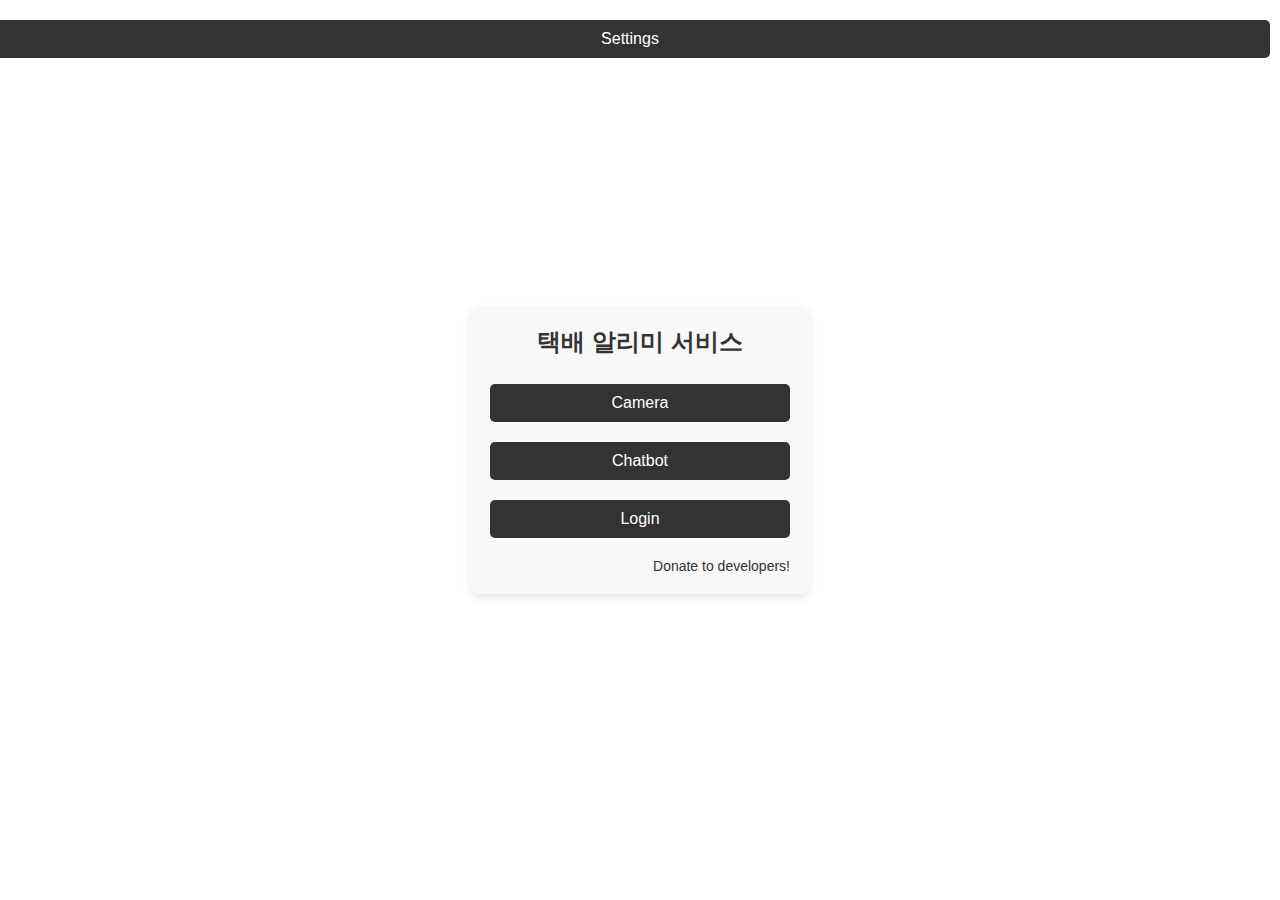
<file: templates/index.html>
<!DOCTYPE html>
<html lang="en">
<head>
    <meta charset="UTF-8">
    <meta name="viewport" content="width=device-width, initial-scale=1.0">
    <title>Main Home</title>
    <link rel="stylesheet" href="/static/styles.css">
</head>
<body>
    <div class="container">
        <h1 id="led-message" style="display: none;">택배 도착!!!</h1>
        <h1>택배 알리미 서비스</h1>
        <div class="buttons">
            <button onclick="location.href='camera'">Camera</button>
            <button onclick="location.href='chatbot'">Chatbot</button>
            <button onclick="location.href='login'">Login</button>
            <a href="donate"> Donate to developers!</a>
            <button onclick="location.href='settings'" style="position: absolute; top: 10px; right: 10px;">Settings</button>
        </div>
    </div>
    <script src="/static/script.js"></script>
    <script>
        function fetchLedStatus() {
            fetch('/led_status')
                .then(response => response.json())
                .then(data => {
                    const ledMessage = document.getElementById('led-message');
                    if (data.on) {
                        ledMessage.style.display = 'block';
                    } else {
                        ledMessage.style.display = 'none';
                    }
                });
        }

        setInterval(fetchLedStatus, 1000); // Fetch LED status every second
    </script>
</body>
</html>
</file>
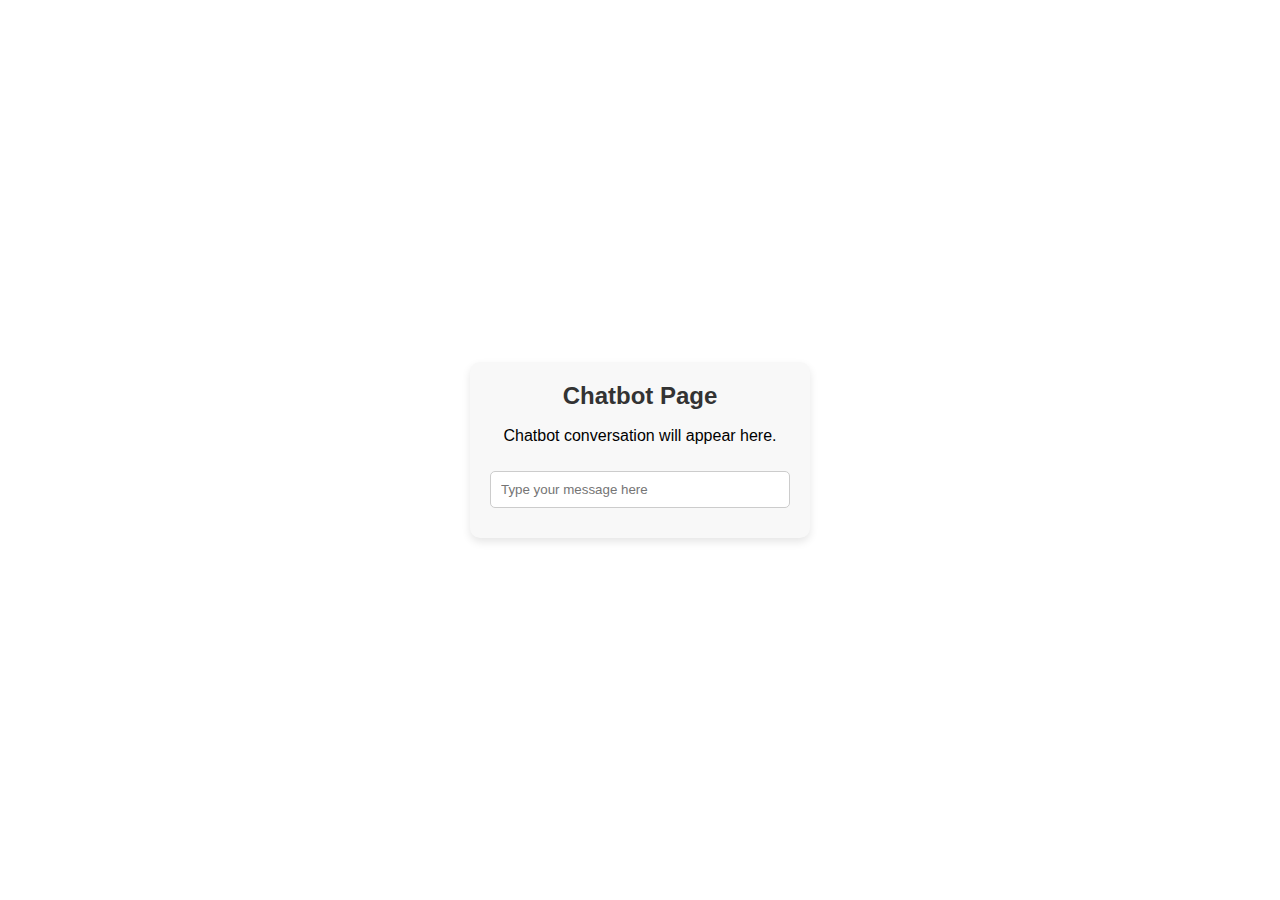
<file: templates/chatbot.html>
<!DOCTYPE html>
<html lang="en">
<head>
    <meta charset="UTF-8">
    <meta name="viewport" content="width=device-width, initial-scale=1.0">
    <title>Chatbot</title>
    <link rel="stylesheet" href="/static/styles.css">
</head>
<body>
    <div class="container">
        <h1>Chatbot Page</h1>
        <div class="chatbox">
            <p>Chatbot conversation will appear here.</p>
        </div>
        <input type="text" placeholder="Type your message here">
    </div>
    <script src="/static/script.js"></script>
</body>
</html>
</file>
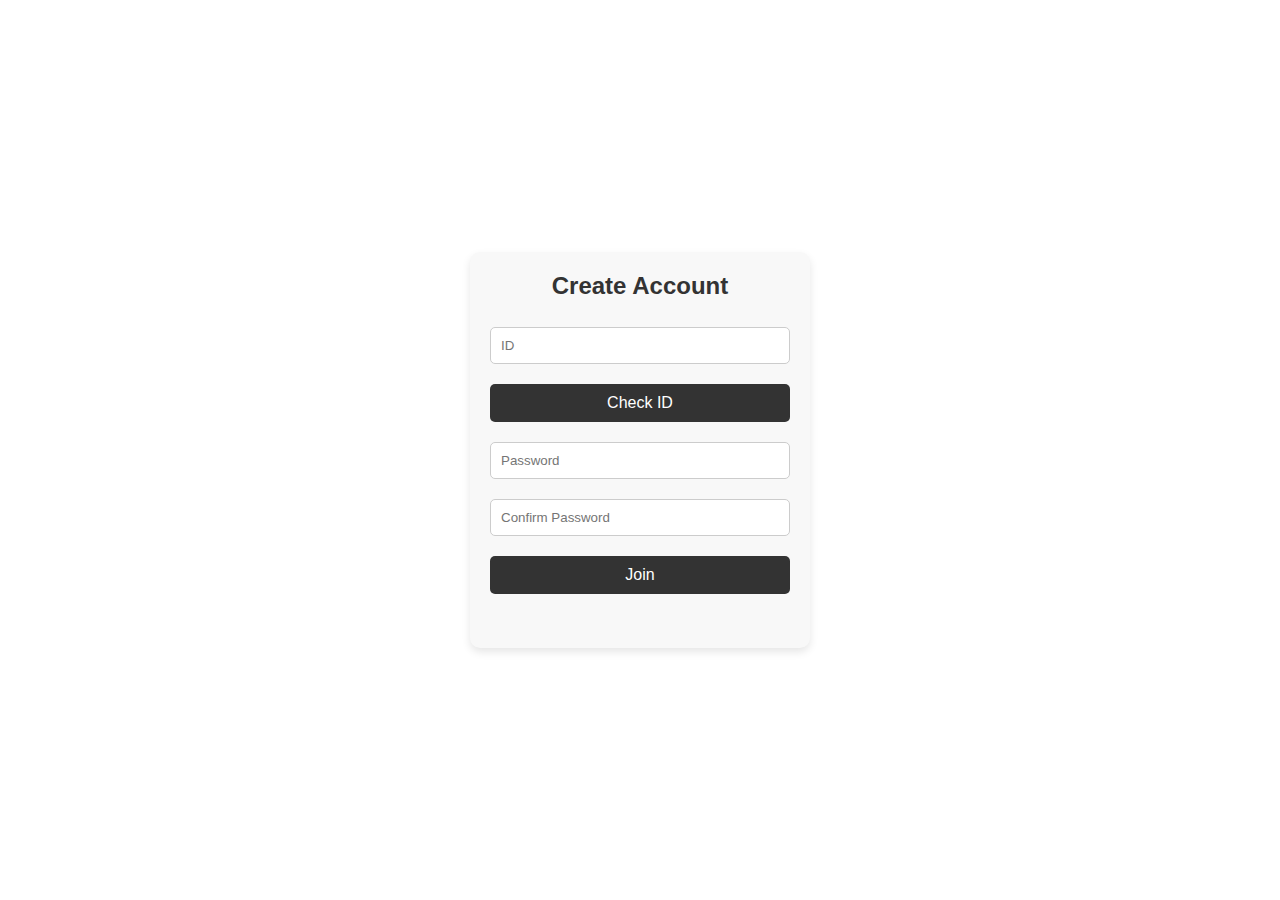
<file: templates/create_account.html>
<!DOCTYPE html>
<html lang="en">
<head>
    <meta charset="UTF-8">
    <meta name="viewport" content="width=device-width, initial-scale=1.0">
    <title>Create Account</title>
    <link rel="stylesheet" href="/static/styles.css">
</head>
<body>
    <div class="container">
        <h1>Create Account</h1>
        <form id="createAccountForm">
            <input type="text" id="createId" placeholder="ID" required>
            <button type="button" onclick="checkIdAvailability()">Check ID</button>
            <input type="password" id="createPassword" placeholder="Password" required>
            <input type="password" id="confirmPassword" placeholder="Confirm Password" required>
            <button type="submit">Join</button>
            <p id="createError" class="error-message"></p>
        </form>
    </div>
    <script src="/static/script.js"></script>
</body>
</html>
</file>
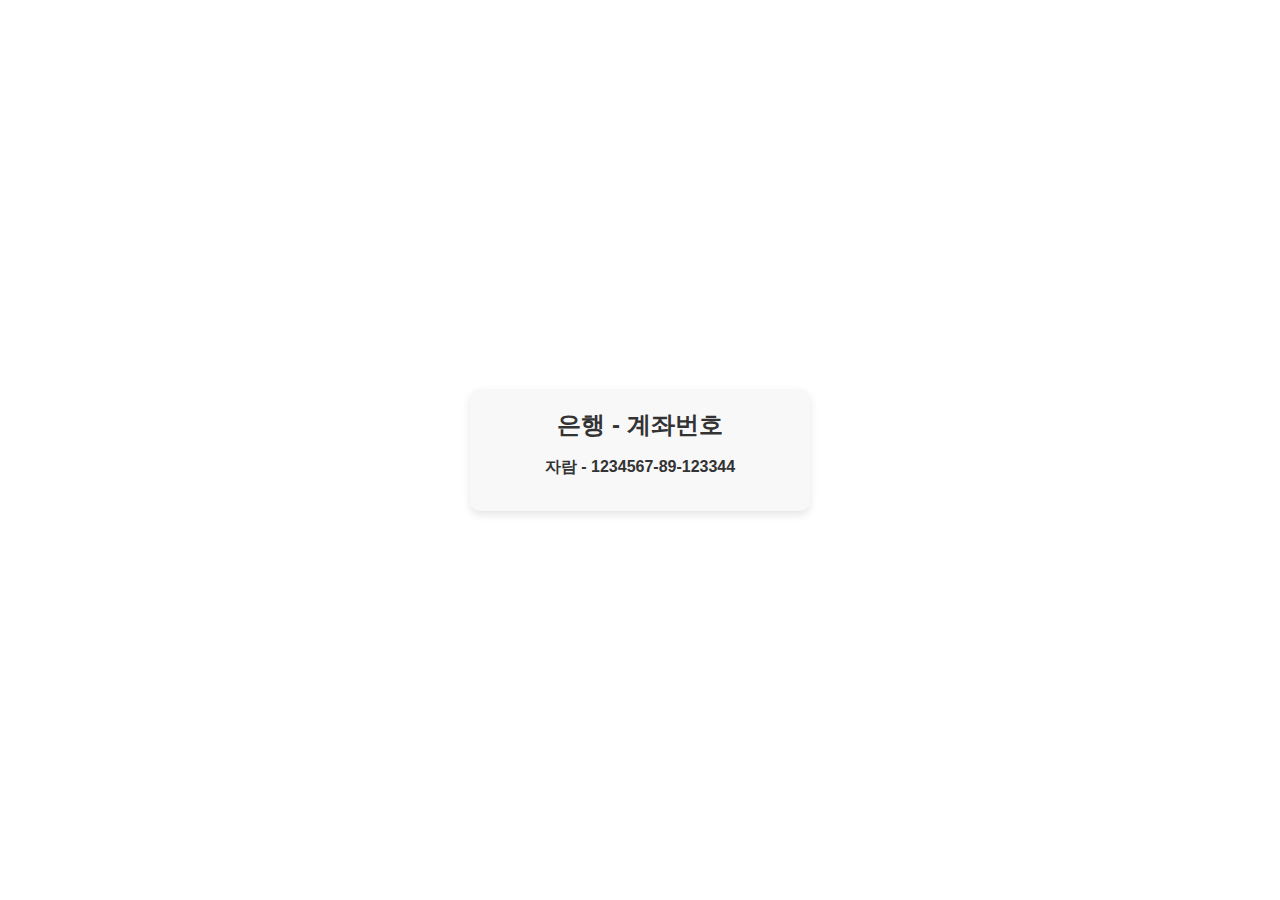
<file: templates/donate.html>
<!DOCTYPE html>
<html lang="en">
<head>
    <meta charset="UTF-8">
    <meta name="viewport" content="width=device-width, initial-scale=1.0">
    <title>Donate</title>
    <link rel="stylesheet" href="/static/styles.css">
</head>
<body>
    <div class="container">
        <h1>은행 - 계좌번호</h1>
        <h2>자람 - 1234567-89-123344</h2>
        </div>
    </div>
    <script src="/static/script.js"></script>
</body>
</html>
</file>
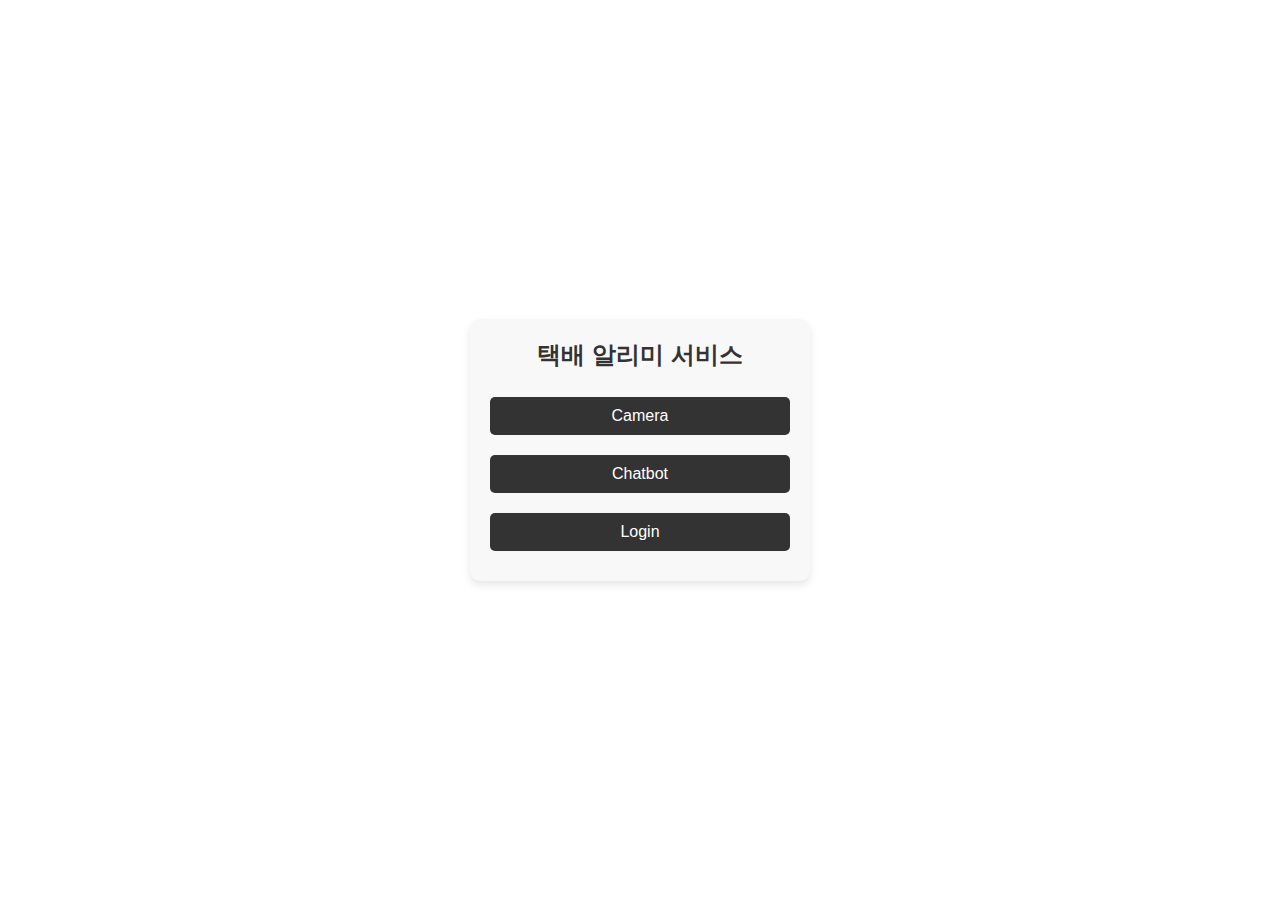
<file: templates/login.html>
<!DOCTYPE html>
<html lang="en">
<head>
    <meta charset="UTF-8">
    <meta name="viewport" content="width=device-width, initial-scale=1.0">
    <title>Main Home</title>
    <link rel="stylesheet" href="/static/styles.css">
</head>
<body>
    <div class="container">
        <h1>택배 알리미 서비스</h1>
        <div class="buttons">
            <button onclick="location.href='camera.html'">Camera</button>
            <button onclick="location.href='chatbot.html'">Chatbot</button>
            <button onclick="location.href='login.html'">Login</button>
        </div>
    </div>
</body>
</html>
</file>
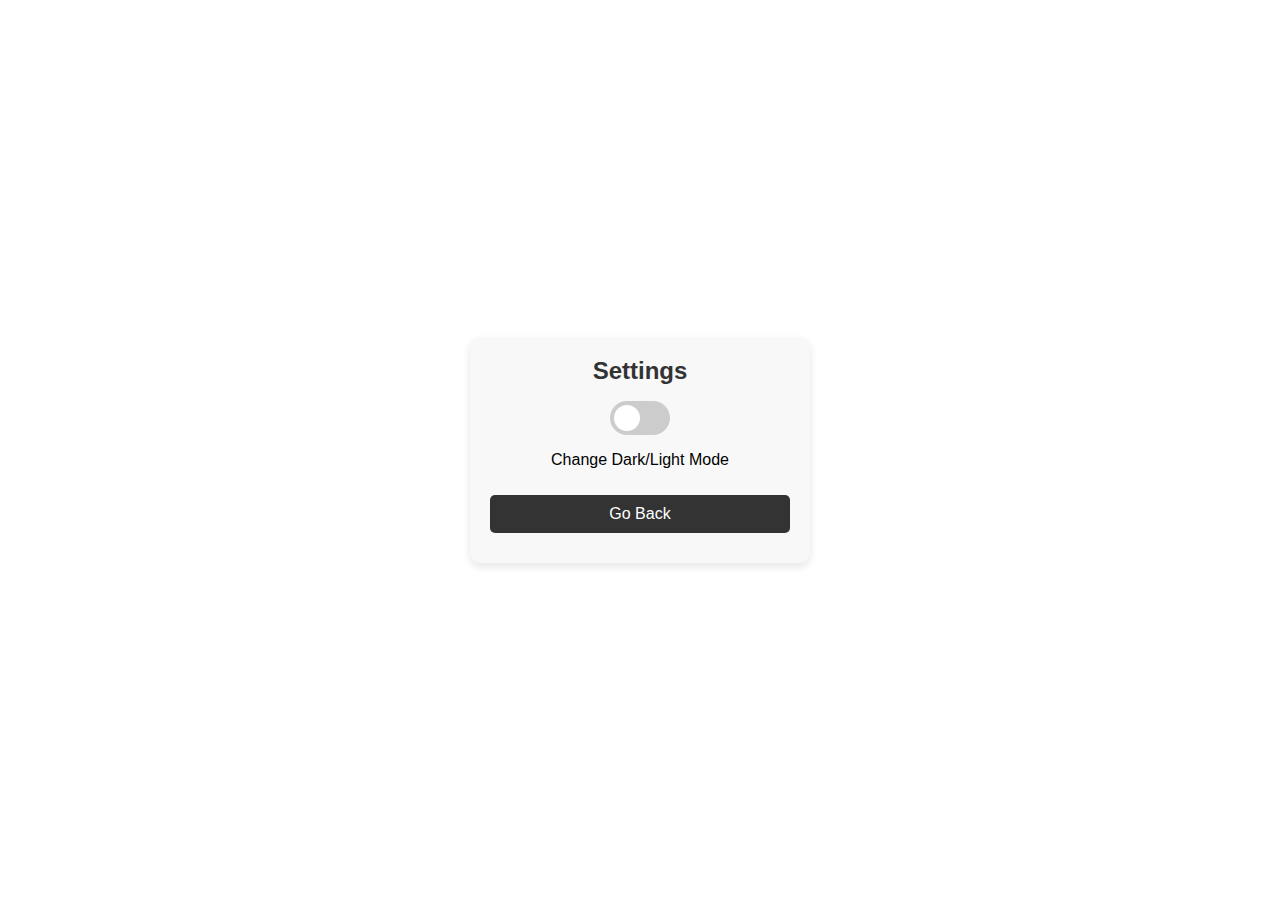
<file: templates/settings.html>
<!DOCTYPE html>
<html lang="en">
<head>
    <meta charset="UTF-8">
    <meta name="viewport" content="width=device-width, initial-scale=1.0">
    <title>Settings</title>
    <link rel="stylesheet" href="/static/styles.css">
</head>
<body>
    <div class="container">
        <h1>Settings</h1>
        <label class="switch">
            <input type="checkbox" id="themeSwitch">
            <span class="slider round"></span>
        </label>
        <p>Change Dark/Light Mode</p>
        <button onclick="location.href='/'">Go Back</button>
    </div>
    <script src="/static/script.js"></script>
</body>
</html>
</file>
<file: static/styles.css>
body, html {
    margin: 0;
    padding: 0;
    width: 100%;
    height: 100%;
    display: flex;
    justify-content: center;
    align-items: center;
    font-family: 'Arial', sans-serif;
    background-color: white;
}

.container {
    width: 300px;
    padding: 20px;
    box-shadow: 0 4px 8px rgba(0,0,0,0.1);
    background-color: #f8f8f8;
    border-radius: 10px;
    text-align: center;
}

h1 {
    margin-top: 0;
    color: #333;
    font-size: 1.5em;
    font-weight: bold;
}

h2 {
    margin-top: 0;
    color: #333;
    font-weight: bold;
    font-size: 1.0em;
}

form {
    display: flex;
    flex-direction: column;
    align-items: center;
}

input[type="text"], input[type="password"], input[type="button"] {
    width: 100%;
    padding: 10px;
    margin: 10px 0;
    border: 1px solid #ccc;
    border-radius: 5px;
    box-sizing: border-box;
}

button {
    width: 100%;
    padding: 10px;
    margin: 10px 0;
    background-color: #333;
    color: white;
    border: none;
    border-radius: 5px;
    cursor: pointer;
    font-size: 16px;
    transition: background-color 0.3s ease;
}

button:hover {
    background-color: #555;
}

.error-message {
    color: red;
    font-size: 14px;
    margin-top: 10px;
}

a {
    text-align: right;
    display: block;
    margin-top: 10px;
    color: #333;
    text-decoration: none;
    font-size: 14px;
}

a:hover {
    text-decoration: underline;
}

/* 스위치 스타일 추가 */
.switch {
    position: relative;
    display: inline-block;
    width: 60px;
    height: 34px;
}

.switch input {
    opacity: 0;
    width: 0;
    height: 0;
}

.slider {
    position: absolute;
    cursor: pointer;
    top: 0;
    left: 0;
    right: 0;
    bottom: 0;
    background-color: #ccc;
    transition: .4s;
}

.slider:before {
    position: absolute;
    content: "";
    height: 26px;
    width: 26px;
    left: 4px;
    bottom: 4px;
    background-color: white;
    transition: .4s;
}

input:checked + .slider {
    background-color: #2196F3;
}

input:checked + .slider:before {
    transform: translateX(26px);
}

.slider.round {
    border-radius: 34px;
}

.slider.round:before {
    border-radius: 50%;
}

/* 다크 모드 스타일 추가 */
body.dark-mode {
    background-color: #333;
    color: white;
}

.container.dark-mode {
    background-color: #444;
    color: white;
}

h1.dark-mode {
    color: white;
}

h2.dark-mode {
    color: white;
}

button.dark-mode {
    background-color: #555;
}

button.dark-mode:hover {
    background-color: #777;
}

a.dark-mode {
    color: #bbb;
}

a.dark-mode:hover {
    color: #ddd;
}

/* Additional styles for responsiveness */
@media (max-width: 600px) {
    .container {
        width: 90%;
        padding: 10px;
    }
}

/* Styles for the delivery arrival message */
#led-message {
    font-size: 3em;
    color: red;
    animation: blink 1s infinite;
}

@keyframes blink {
    0% { opacity: 1; }
    50% { opacity: 0; }
    100% { opacity: 1; }
}

.chatbot {
    border: 1px solid #ccc;
    padding: 15px;
    border-radius: 5px;
    text-align: left;
}

.chat-output {
    height: 300px;
    overflow-y: scroll;
    border: 1px solid #ddd;
    padding: 15px;
    margin-bottom: 15px;
}

.chat-form {
    display: flex;
    width: 100%;  /* make form full width */
}

#chatInput {
    flex: 1;
    padding: 15px;
    font-size: 18px;
}

.chat-form button {
    padding: 15px 25px;
    font-size: 18px;
    margin-left: 10px;  /* add margin between input and button */
}
</file>
